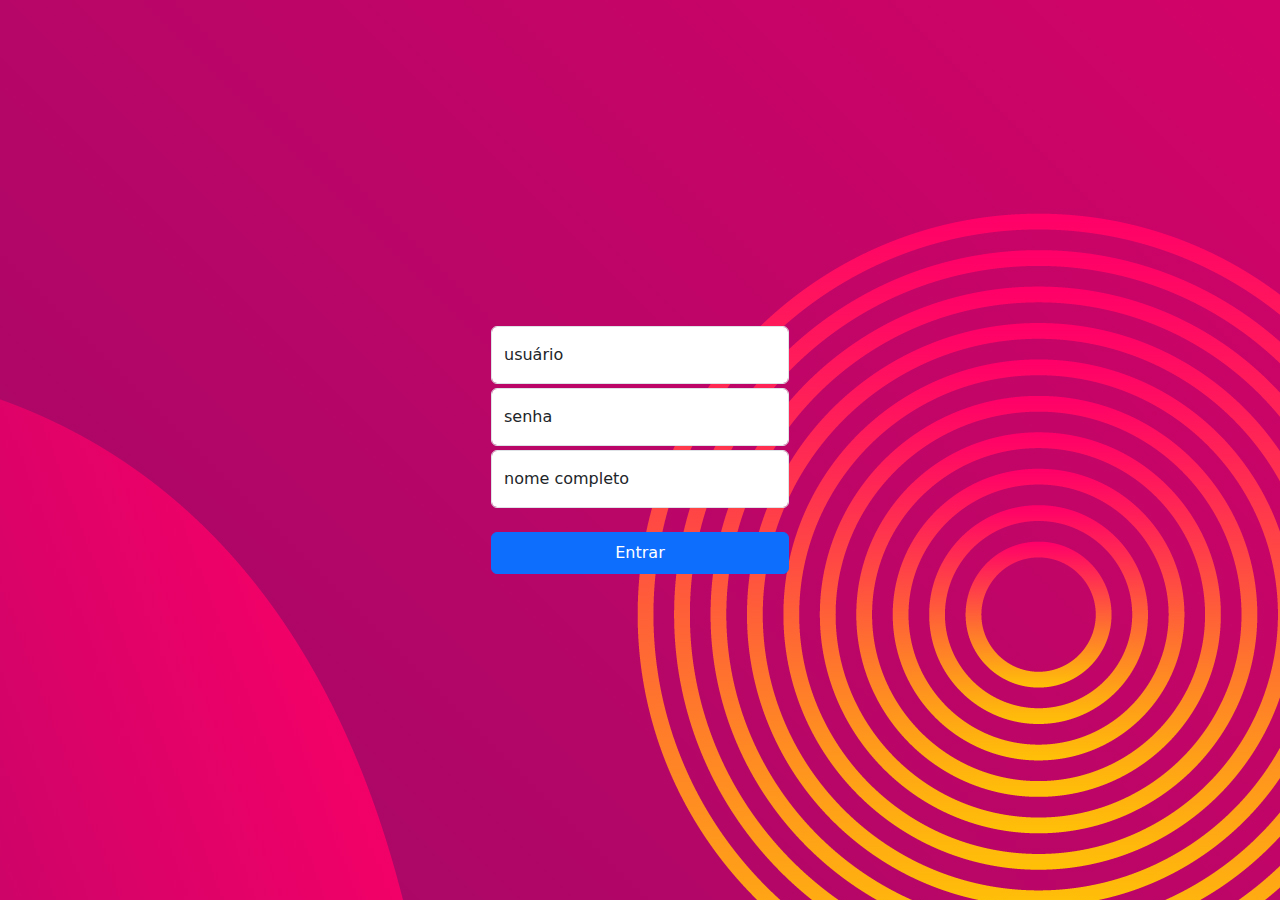
<file: application/index.html>
<!doctype html>
<html lang="en" data-bs-theme="auto">
  <head>

    <meta charset="utf-8">
    <meta name="viewport" content="width=device-width, initial-scale=1">
    <meta name="description" content="">
    <meta name="author" content="Mark Otto, Jacob Thornton, and Bootstrap contributors">
    <meta name="generator" content="Hugo 0.115.4">
    <title>Index</title>
  </head>
  <body >
    
    <script src="index.js"></script>

    </body>
</html>
</file>
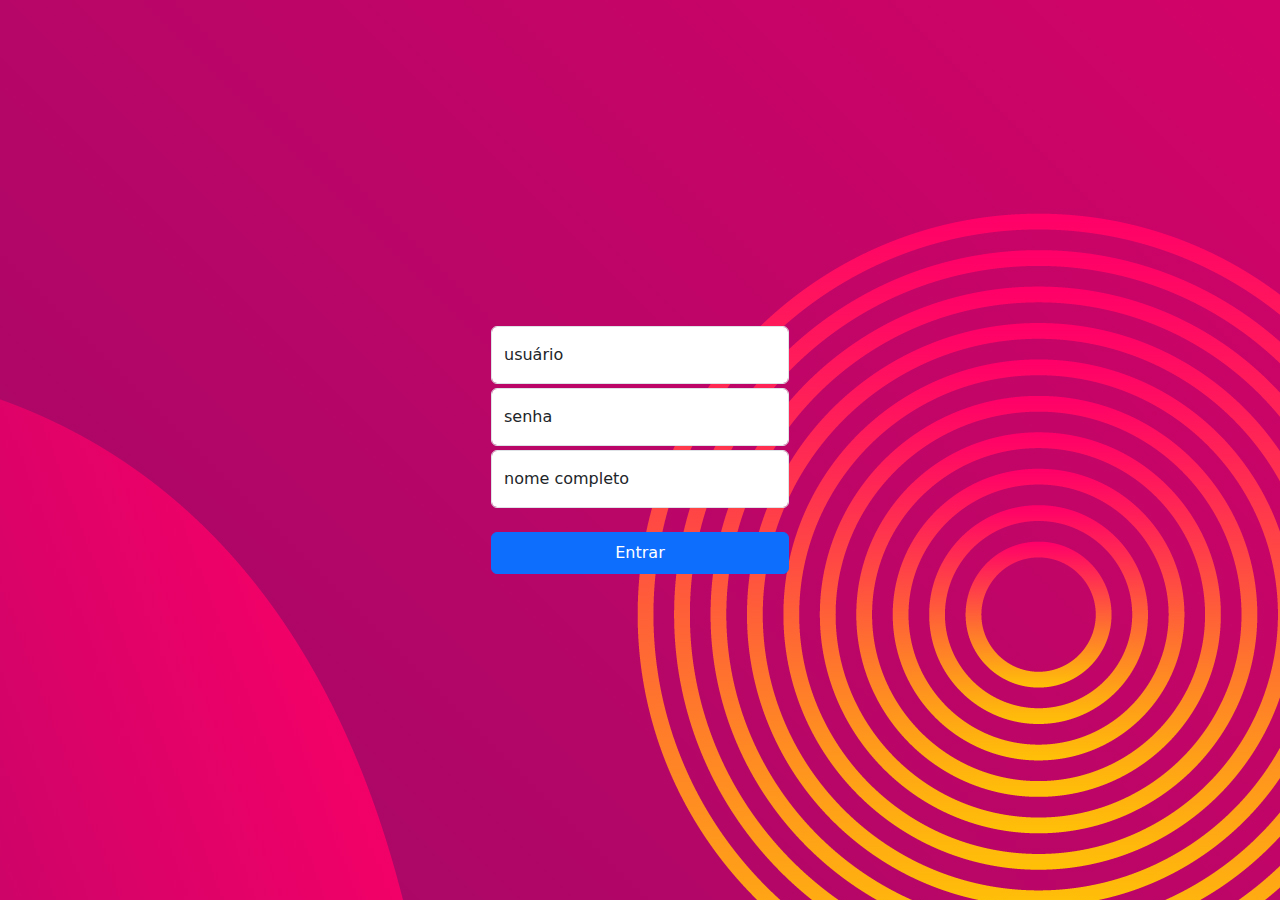
<file: application/home/index.html>
<!doctype html>
<html lang="en" data-bs-theme="auto">
  <head>
    
    <script src="../assets/js/color-modes.js"></script>
    <script src="../commons/localstorage.js"></script>
    <script src="../commons/auth.js"></script>

    <meta charset="utf-8">
    <meta name="viewport" content="width=device-width, initial-scale=1">
    <meta name="description" content="">
    <meta name="author" content="Mark Otto, Jacob Thornton, and Bootstrap contributors">
    <meta name="generator" content="Hugo 0.115.4">
    <title>Home</title>

    <link href="../assets/dist/css/bootstrap.min.css" rel="stylesheet">
    <link href="features.css" rel="stylesheet">
  </head>

  <body style="background-image: url('../assets/background.jpg');">
  <main>

  <div class="container px-4 py-5">


    <div class="text-center" style="color: antiquewhite !important; font-size: x-large;">
      <div><strong>Bem vindxs ao Baile da Jack</strong></div>
      <div><strong>#trintou</strong></div>
    </div>

    <div class="row row-cols-1 row-cols-lg-3 align-items-stretch g-4 py-5">

      
      <div class="col">
        <a href="../event/index.html" style="text-decoration: none;">
        <div class="card card-cover h-100 overflow-hidden text-bg-dark rounded-4 shadow-lg" style="background-image: url('images/evento.png');">
          <div class="d-flex flex-column h-100 p-5 pb-3 text-white text-shadow-1">
            <h3 class="pt-5 mt-5 mb-4 display-6 lh-1 fw-bold"></h3>
          </div>
          <div class="card-body">
            <span class="fw-bold display-6">EVENTO</span>
          </div>
        </div>
        </a>
      </div>


      <div class="col">
        <a href="https://www.instagram.com/ar/6211503058976306/" target="_blank" style="text-decoration: none;">
        <div class="card card-cover h-100 overflow-hidden text-bg-dark rounded-4 shadow-lg" style="background-image: url('images/insta.png');">
          <div class="d-flex flex-column h-100 p-5 pb-3 text-white text-shadow-1">
            <h3 class="pt-5 mt-5 mb-4 display-6 lh-1 fw-bold"></h3>
          </div>
          <div class="card-body">
            <span class="fw-bold display-6">FILTRO</span>
          </div>
        </div>
        </a>
      </div>


      <div class="col">
        <a href="../quiz/index.html" style="text-decoration: none;">
        <div class="card card-cover h-100 overflow-hidden text-bg-dark rounded-4 shadow-lg" style="background-image: url('images/quiz.png');">
          <div class="d-flex flex-column h-100 p-5 pb-3 text-white text-shadow-1">
            <h3 class="pt-5 mt-5 mb-4 display-6 lh-1 fw-bold"></h3>
          </div>
          <div class="card-body">
            <span class="fw-bold display-6">QUIZ</span>
          </div>
        </div>
        </a>
      </div>

      <div class="col">
        <a href="../mural/index.html" style="text-decoration: none;">
        <div class="card card-cover h-100 overflow-hidden text-bg-dark rounded-4 shadow-lg" style="background-image: url('images/mural.png');">
          <div class="d-flex flex-column h-100 p-5 pb-3 text-white text-shadow-1">
            <h3 class="pt-5 mt-5 mb-4 display-6 lh-1 fw-bold"></h3>
          </div>
          <div class="card-body">
            <span class="fw-bold display-6">MURAL</span>
          </div>
        </div>
        </a>
      </div>

      <div class="col">
        <a href="../album/index.html" style="text-decoration: none;">
        <div class="card card-cover h-100 overflow-hidden text-bg-dark rounded-4 shadow-lg" style="background-image: url('images/album.png');">
          <div class="d-flex flex-column h-100 p-5 pb-3 text-white text-shadow-1">
            <h3 class="pt-5 mt-5 mb-4 display-6 lh-1 fw-bold"></h3>
          </div>
          <div class="card-body">
            <span class="fw-bold display-6">ALBUM</span>
          </div>
        </div>
        </a>
      </div>


    </div>
  </div>

  </main>
    <script src="../assets/dist/js/bootstrap.bundle.min.js"></script>
    <script src="home.js"></script>

</body>
</html>
</file>
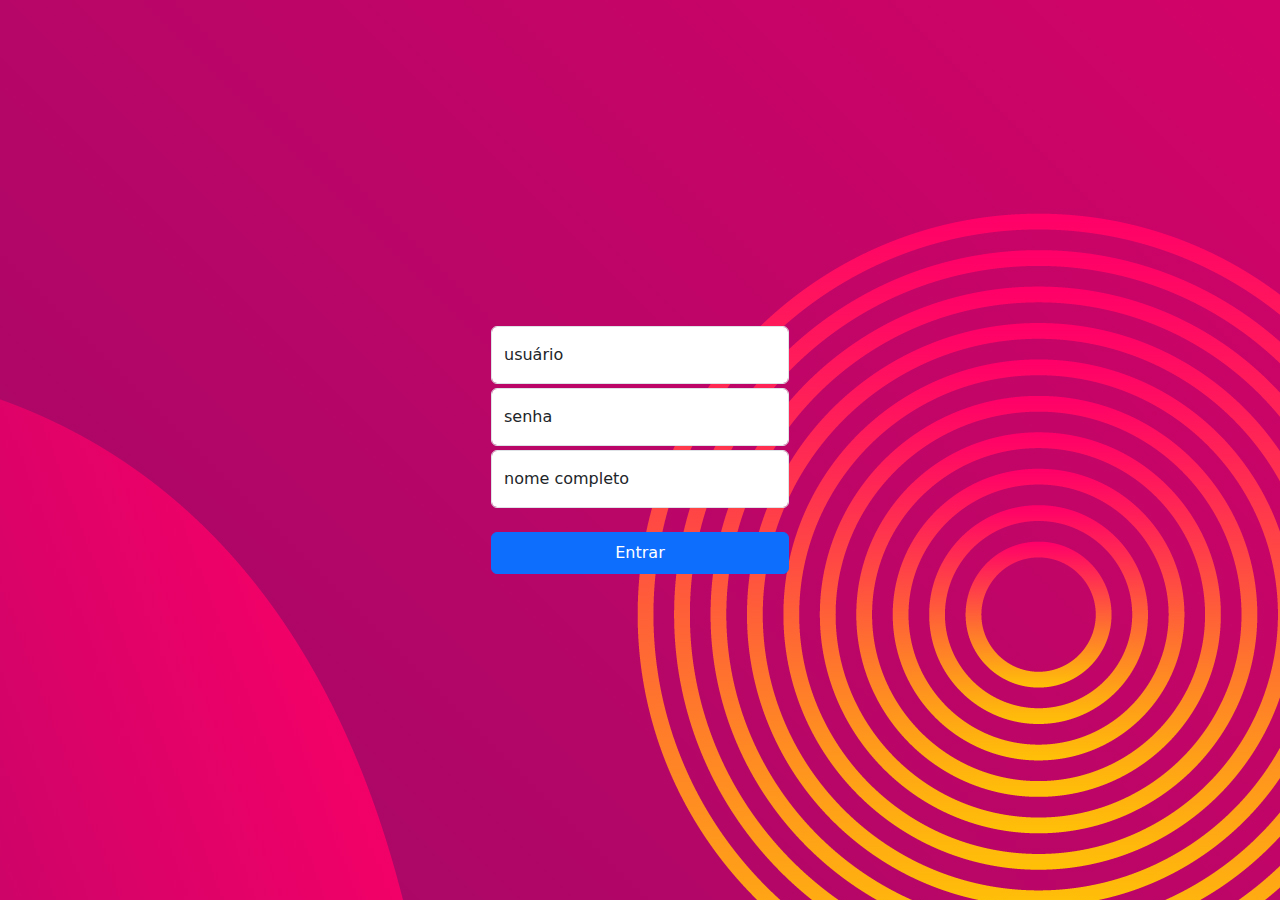
<file: application/sign-in/index.html>
<!doctype html>
<html lang="en" data-bs-theme="auto">
  <head>
    
    <script src="../assets/js/color-modes.js"></script>
    <script src="../commons/localstorage.js"></script>

    <meta charset="utf-8">
    <meta name="viewport" content="width=device-width, initial-scale=1">
    <meta name="description" content="">
    <meta name="author" content="Mark Otto, Jacob Thornton, and Bootstrap contributors">
    <meta name="generator" content="Hugo 0.115.4">
    <title>Login</title>

    <link href="../assets/dist/css/bootstrap.min.css" rel="stylesheet">
    <link href="sign-in.css" rel="stylesheet">
  
  </head>

  <body class="d-flex align-items-center py-4 bg-body-tertiary" style="background-image: url('../assets/background.jpg');">
    
    <main class="form-signin w-100 m-auto">

      <div id="error-fields" class="alert alert-danger alert-dismissible fade show" style="display: none;" role="alert">
        Informe todos os campos corretamente
        <button type="button" class="btn-close" data-bs-dismiss="alert" aria-label="Close"></button>
      </div>

      <div id="error-auth" class="alert alert-danger alert-dismissible fade show" style="display: none;" role="alert">
        Usuário e/ou senha inválidos
        <button type="button" class="btn-close" data-bs-dismiss="alert" aria-label="Close"></button>
      </div>


      <form>
        <div class="form-floating">
          <input type="text" class="form-control" id="user" placeholder="usuario" required>
          <label for="user">usuário</label>
        </div>

        <div class="form-floating mt-1">
          <input type="password" class="form-control" id="pass" placeholder="senha" required>
          <label for="pass">senha</label>
        </div>

        <div class="form-floating mt-1">
          <input type="text" class="form-control" id="name" placeholder="nome completo" required>
          <label for="name">nome completo</label>
        </div>

        <br />

        <button id="sign-in" class="btn btn-primary w-100 py-2" type="button">Entrar</button>

      </form>
    </main>

    <script src="../assets/dist/js/bootstrap.bundle.min.js"></script>
    <script src="signin.js"></script>
   

    </body>
</html>
</file>
<file: application/home/features.css>
.feature-icon {
  width: 4rem;
  height: 4rem;
  border-radius: .75rem;
}

.icon-square {
  width: 3rem;
  height: 3rem;
  border-radius: .75rem;
}

.text-shadow-1 { text-shadow: 0 .125rem .25rem rgba(0, 0, 0, .25); }
.text-shadow-2 { text-shadow: 0 .25rem .5rem rgba(0, 0, 0, .25); }
.text-shadow-3 { text-shadow: 0 .5rem 1.5rem rgba(0, 0, 0, .25); }

.card-cover {
  background-repeat: no-repeat;
  background-position: center center;
  background-size: cover;
}

.feature-icon-small {
  width: 3rem;
  height: 3rem;
}
</file>
<file: application/sign-in/sign-in.css>
html,
body {
  height: 100%;
}

.form-signin {
  max-width: 330px;
  padding: 1rem;
}

.form-signin .form-floating:focus-within {
  z-index: 2;
}

.form-signin input[type="email"] {
  margin-bottom: -1px;
  border-bottom-right-radius: 0;
  border-bottom-left-radius: 0;
}

/*.form-signin input[type="password"] {
  margin-bottom: 10px;
  border-top-left-radius: 0;
  border-top-right-radius: 0;
}*/
</file>
